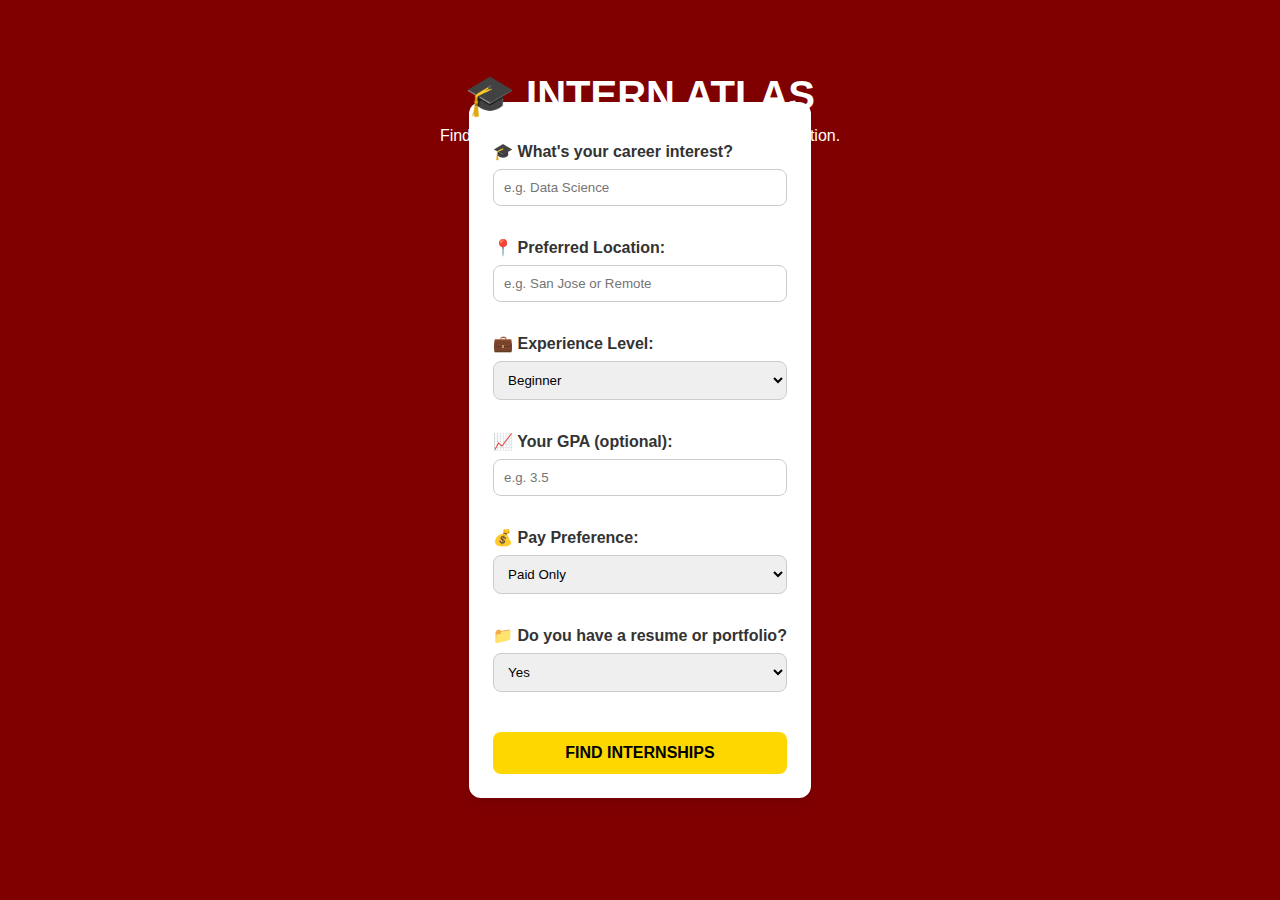
<file: index.html>
<!DOCTYPE html>
<html lang="en">
<head>
  <meta charset="UTF-8">
  <title>Internship Mapper</title>
  <link rel="stylesheet" href="style.css">
</head>
<body>
  <header>
    <h1>🎓 Intern Atlas</h1>
    <p>Find paid internships that match your goals and location.</p>
  </header>

  <main>
    <section id="user-input">
  <form class="form-box">
    <label for="interest">🎓 What's your career interest?</label>
    <input type="text" id="interest" placeholder="e.g. Data Science">

    <label for="location">📍 Preferred Location:</label>
    <input type="text" id="location" placeholder="e.g. San Jose or Remote">

    <label for="experience">💼 Experience Level:</label>
    <select id="experience">
      <option>Beginner</option>
      <option>Intermediate</option>
      <option>Advanced</option>
    </select>

    <label for="gpa">📈 Your GPA (optional):</label>
    <input type="text" id="gpa" placeholder="e.g. 3.5">

    <label for="pay">💰 Pay Preference:</label>
    <select id="pay">
      <option>Paid Only</option>
      <option>Stipend</option>
      <option>Volunteer OK</option>
    </select>

    <label for="resume">📁 Do you have a resume or portfolio?</label>
    <select id="resume">
      <option>Yes</option>
      <option>No</option>
    </select>

    <button type="button" onclick="findInternships()">Find Internships</button>
  </form>
</section>
  </main>
</body>
<script src="app.js"></script>
</html>
</file>
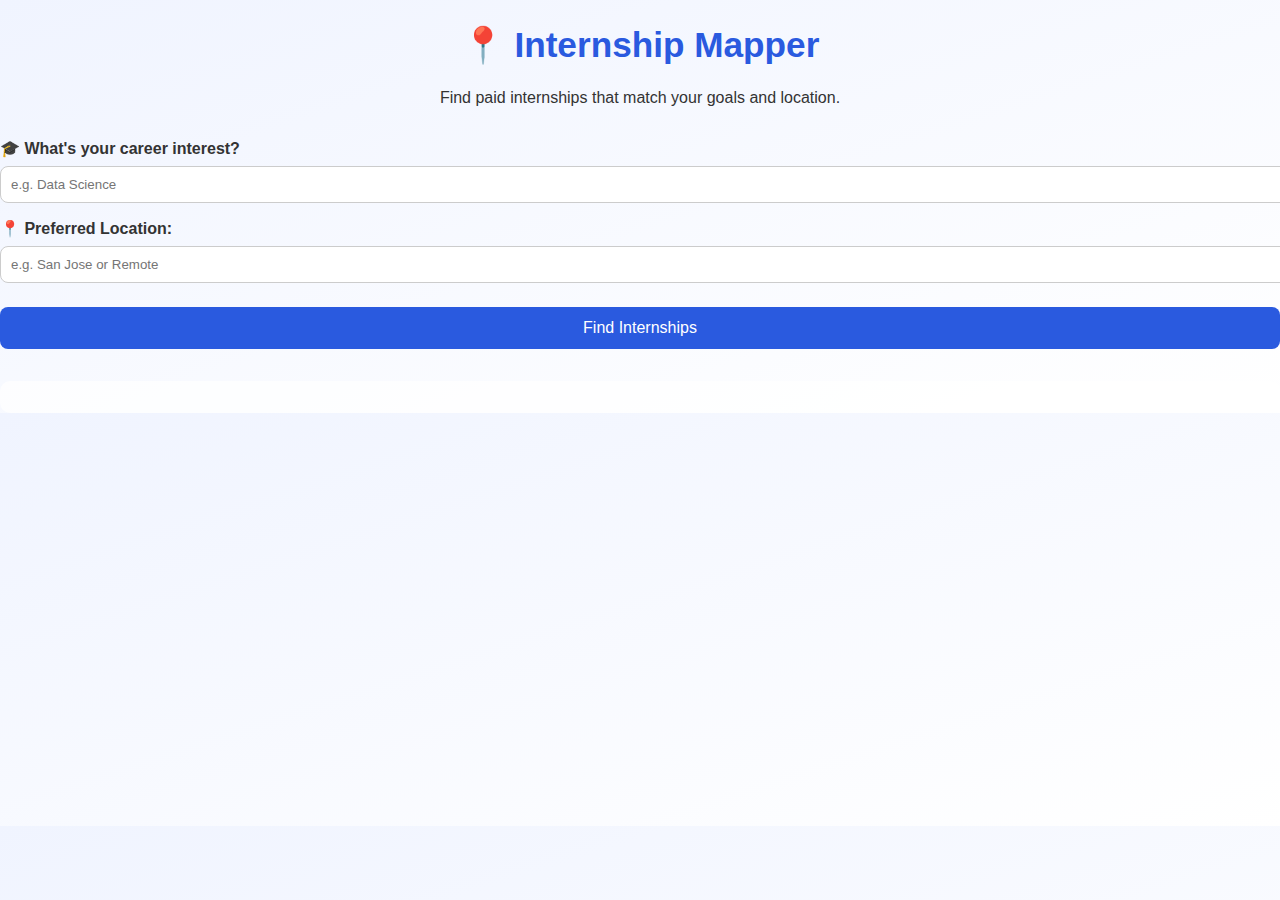
<file: interface.html>
<!DOCTYPE html>
<html lang="en">
<head>
  <meta charset="UTF-8">
  <title>Internship Mapper</title>
  <link rel="stylesheet" href="styles.css">
</head>
<body>
  <header>
    <h1>📍 Internship Mapper</h1>
    <p>Find paid internships that match your goals and location.</p>
  </header>

  <main>
    <section id="user-input">
      <label for="interest">🎓 What's your career interest?</label>
      <input type="text" id="interest" placeholder="e.g. Data Science">

      <label for="location">📍 Preferred Location:</label>
      <input type="text" id="location" placeholder="e.g. San Jose or Remote">

      <button onclick="findInternships()">Find Internships</button>
    </section>

    <section id="results">
      <!-- Matches will show here -->
    </section>
  </main>
</body>
<script src="app.js"></script>
</html>
</file>
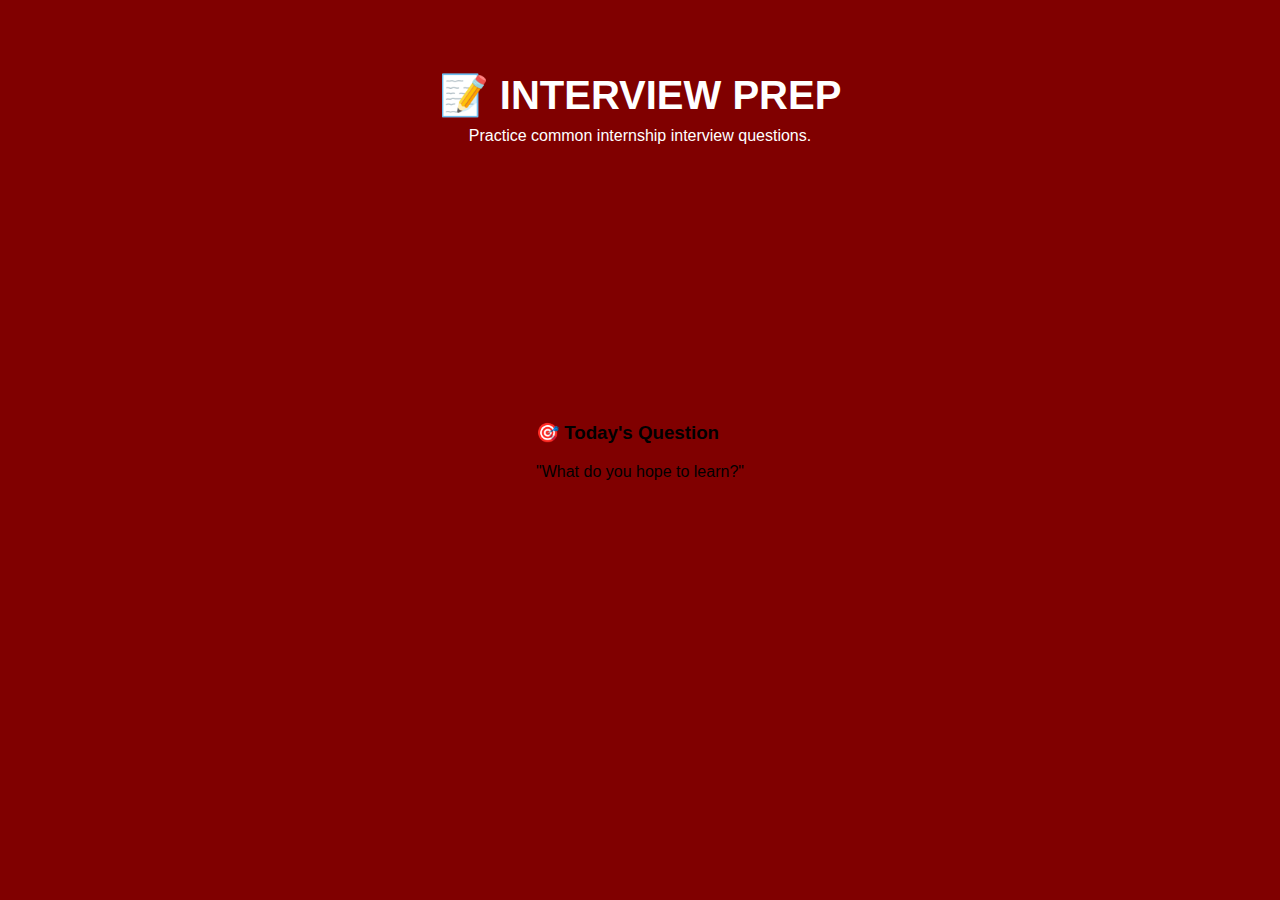
<file: interview.html>
<!DOCTYPE html>
<html lang="en">
<head>
  <meta charset="UTF-8">
  <title>Interview Practice | Intern Atlas</title>
  <link rel="stylesheet" href="style.css"> <!-- reuse your existing CSS -->
</head>
<body>
  <header>
    <h1>📝 Interview Prep</h1>
    <p>Practice common internship interview questions.</p>
  </header>

  <main class="centered-content">
    <div class="question-card">
      <h3>🎯 Today's Question</h3>
      <p id="interview-question"></p>
    </div>
  </main>

  <script>
    const questions = [
      "Tell me about yourself.",
      "Why are you interested in this internship?",
      "Describe a challenge you've overcome.",
      "What do you hope to learn?",
      "Tell me about a time you worked on a team.",
      "How do you manage deadlines and priorities?"
    ];

    const randomIndex = Math.floor(Math.random() * questions.length);
    const selected = questions[randomIndex];
    document.getElementById("interview-question").textContent = `"${selected}"`;
  </script>
</body>
</html>
</file>
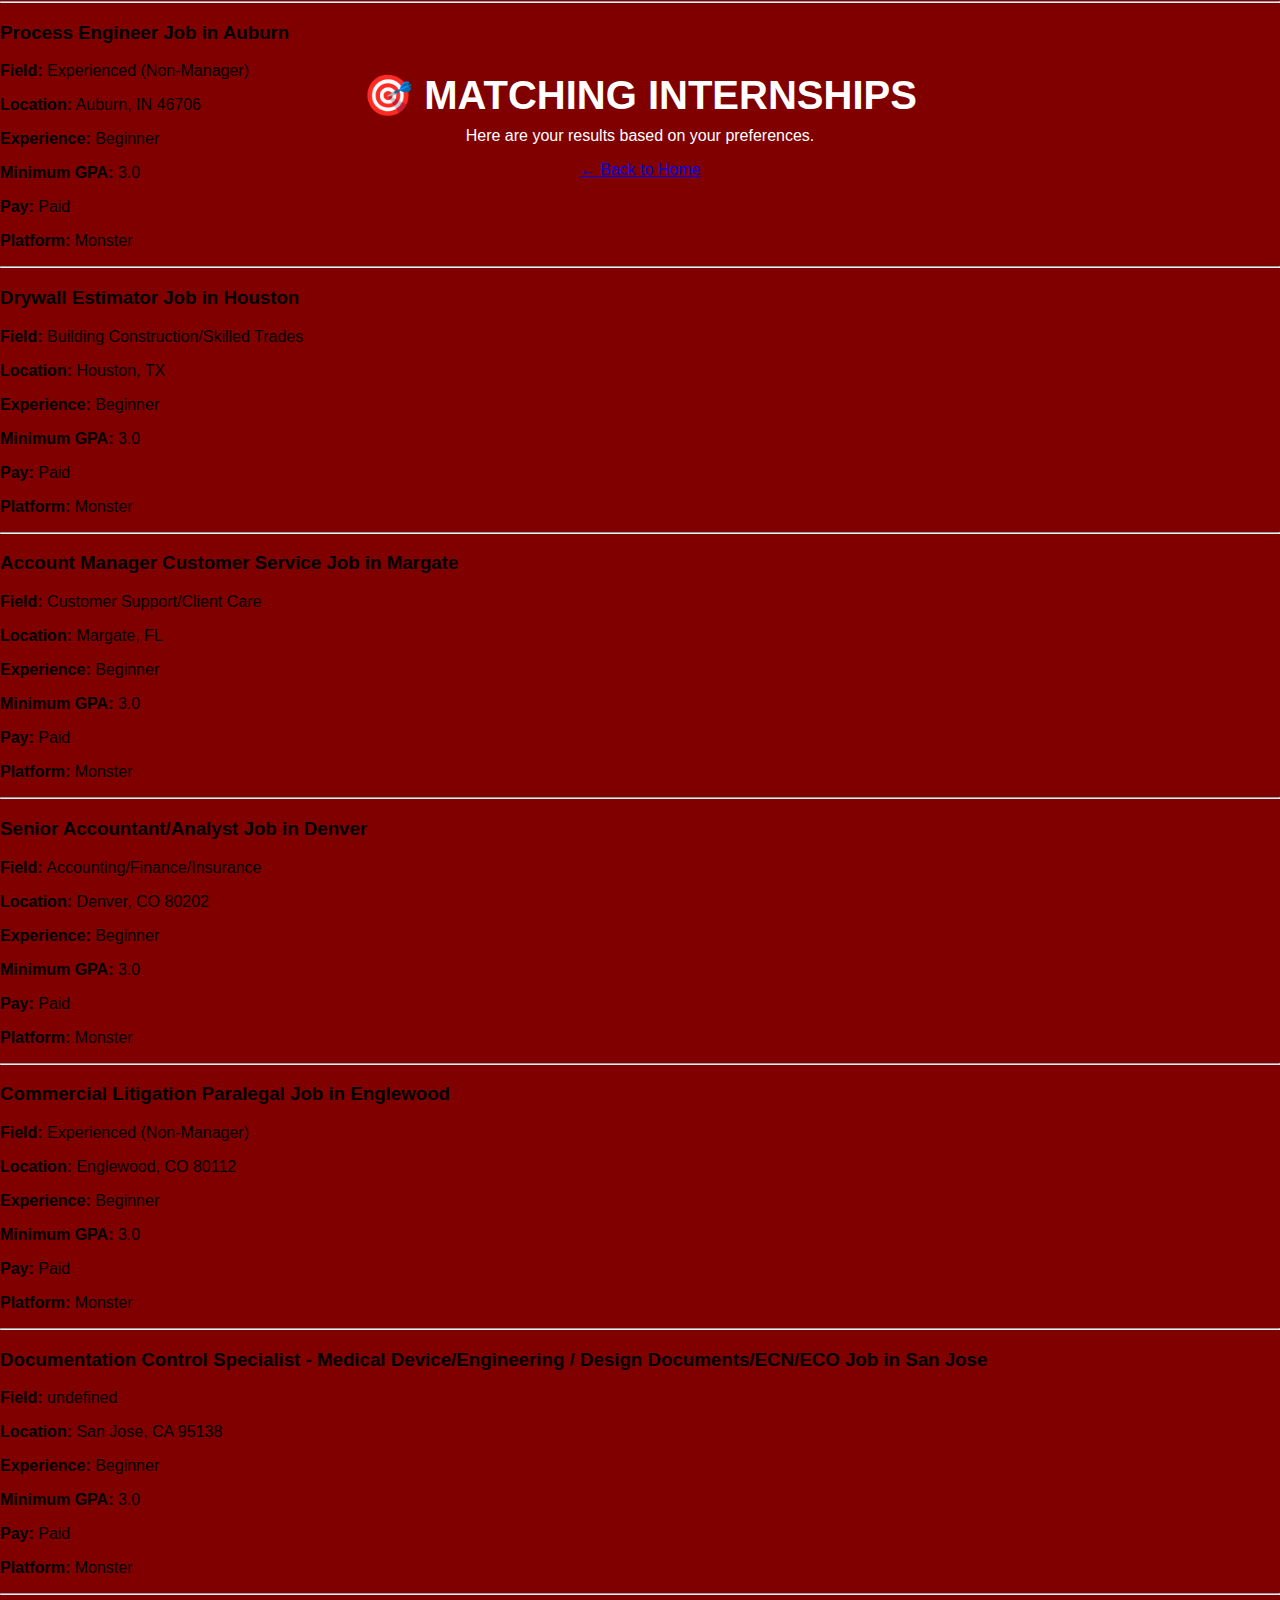
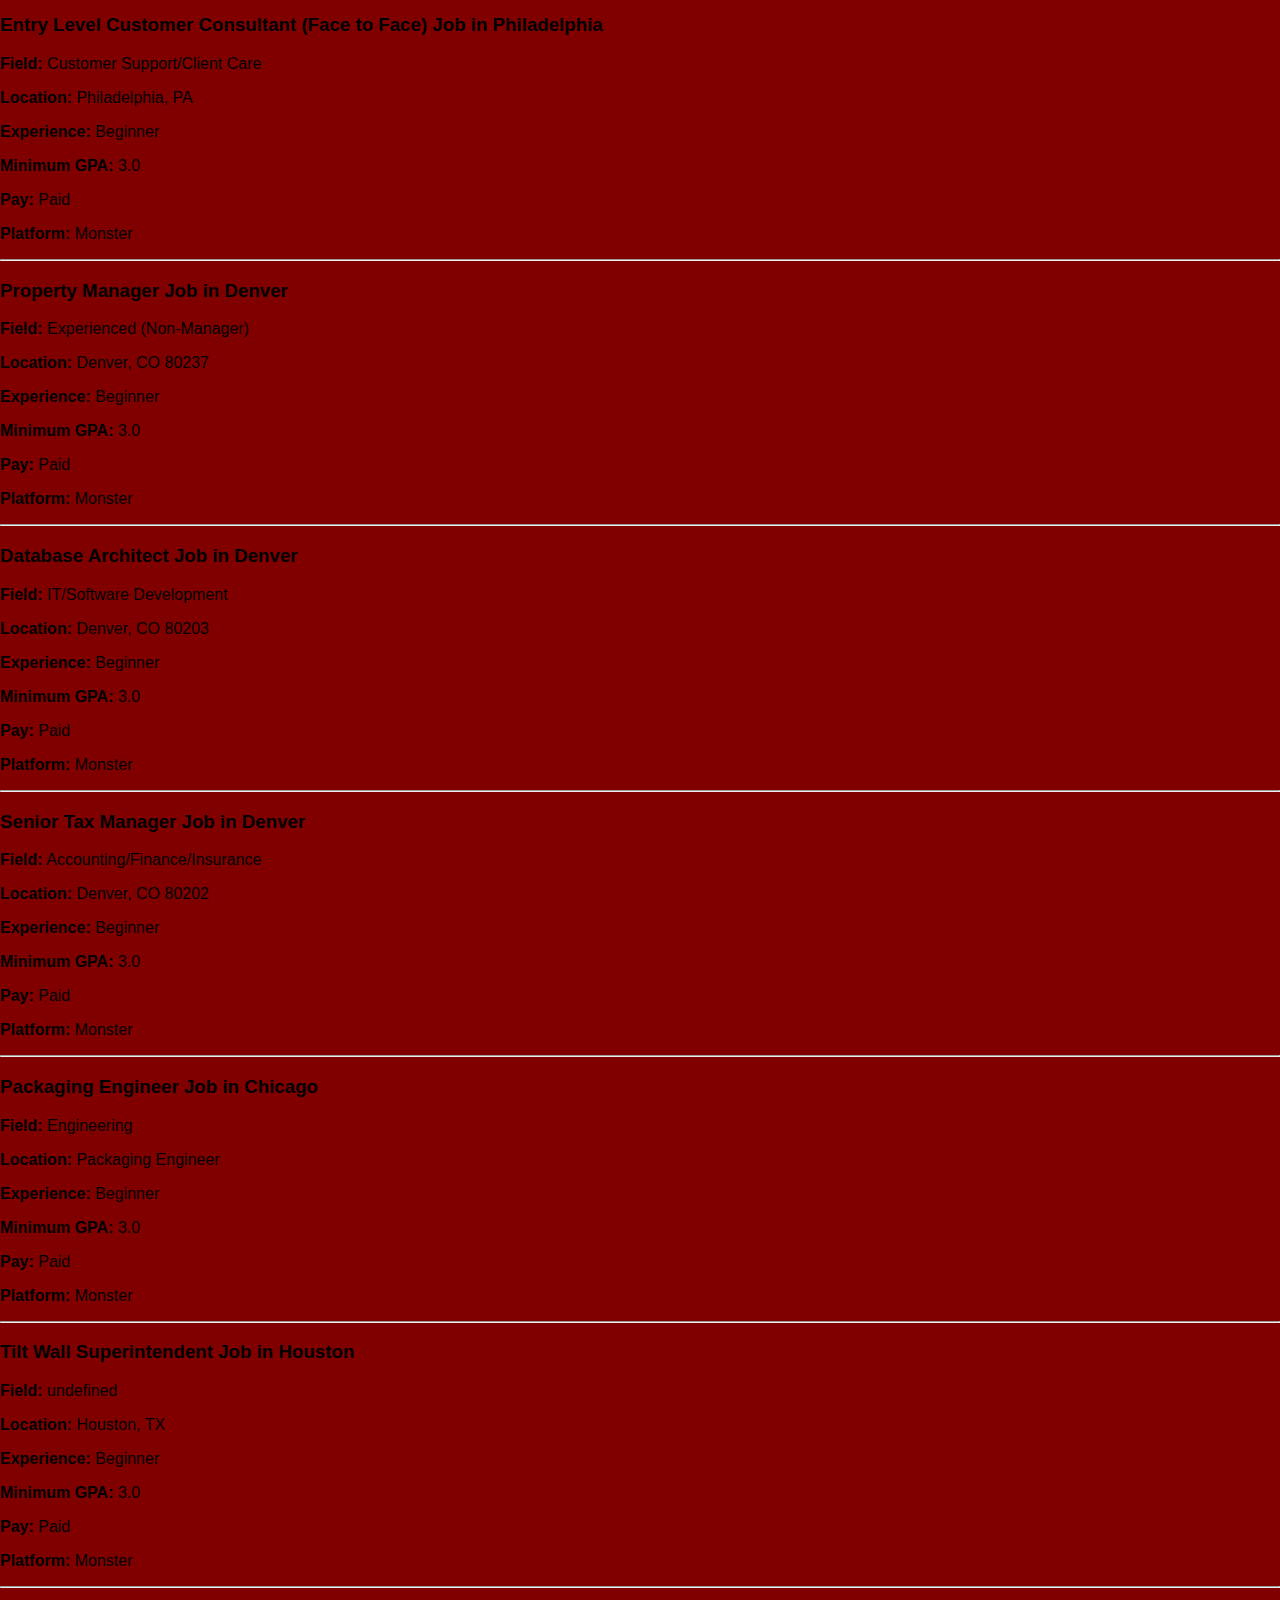
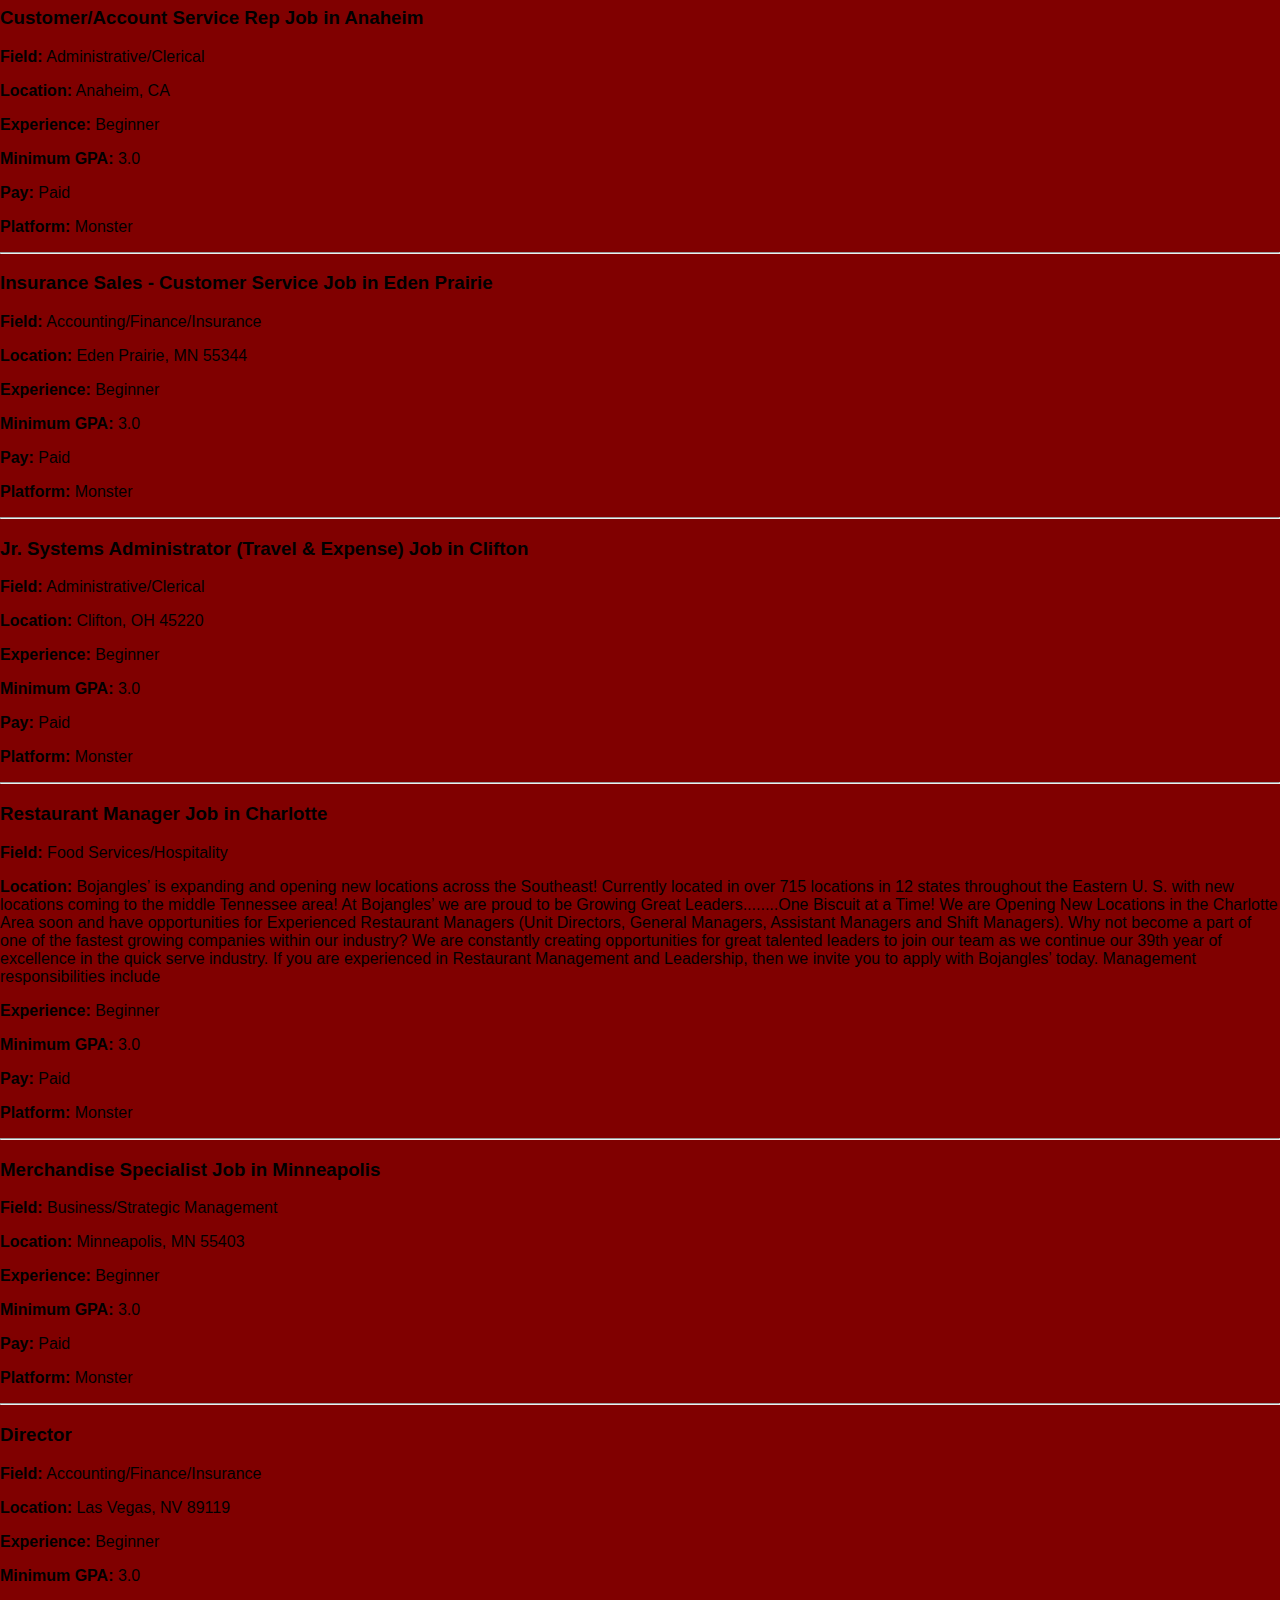
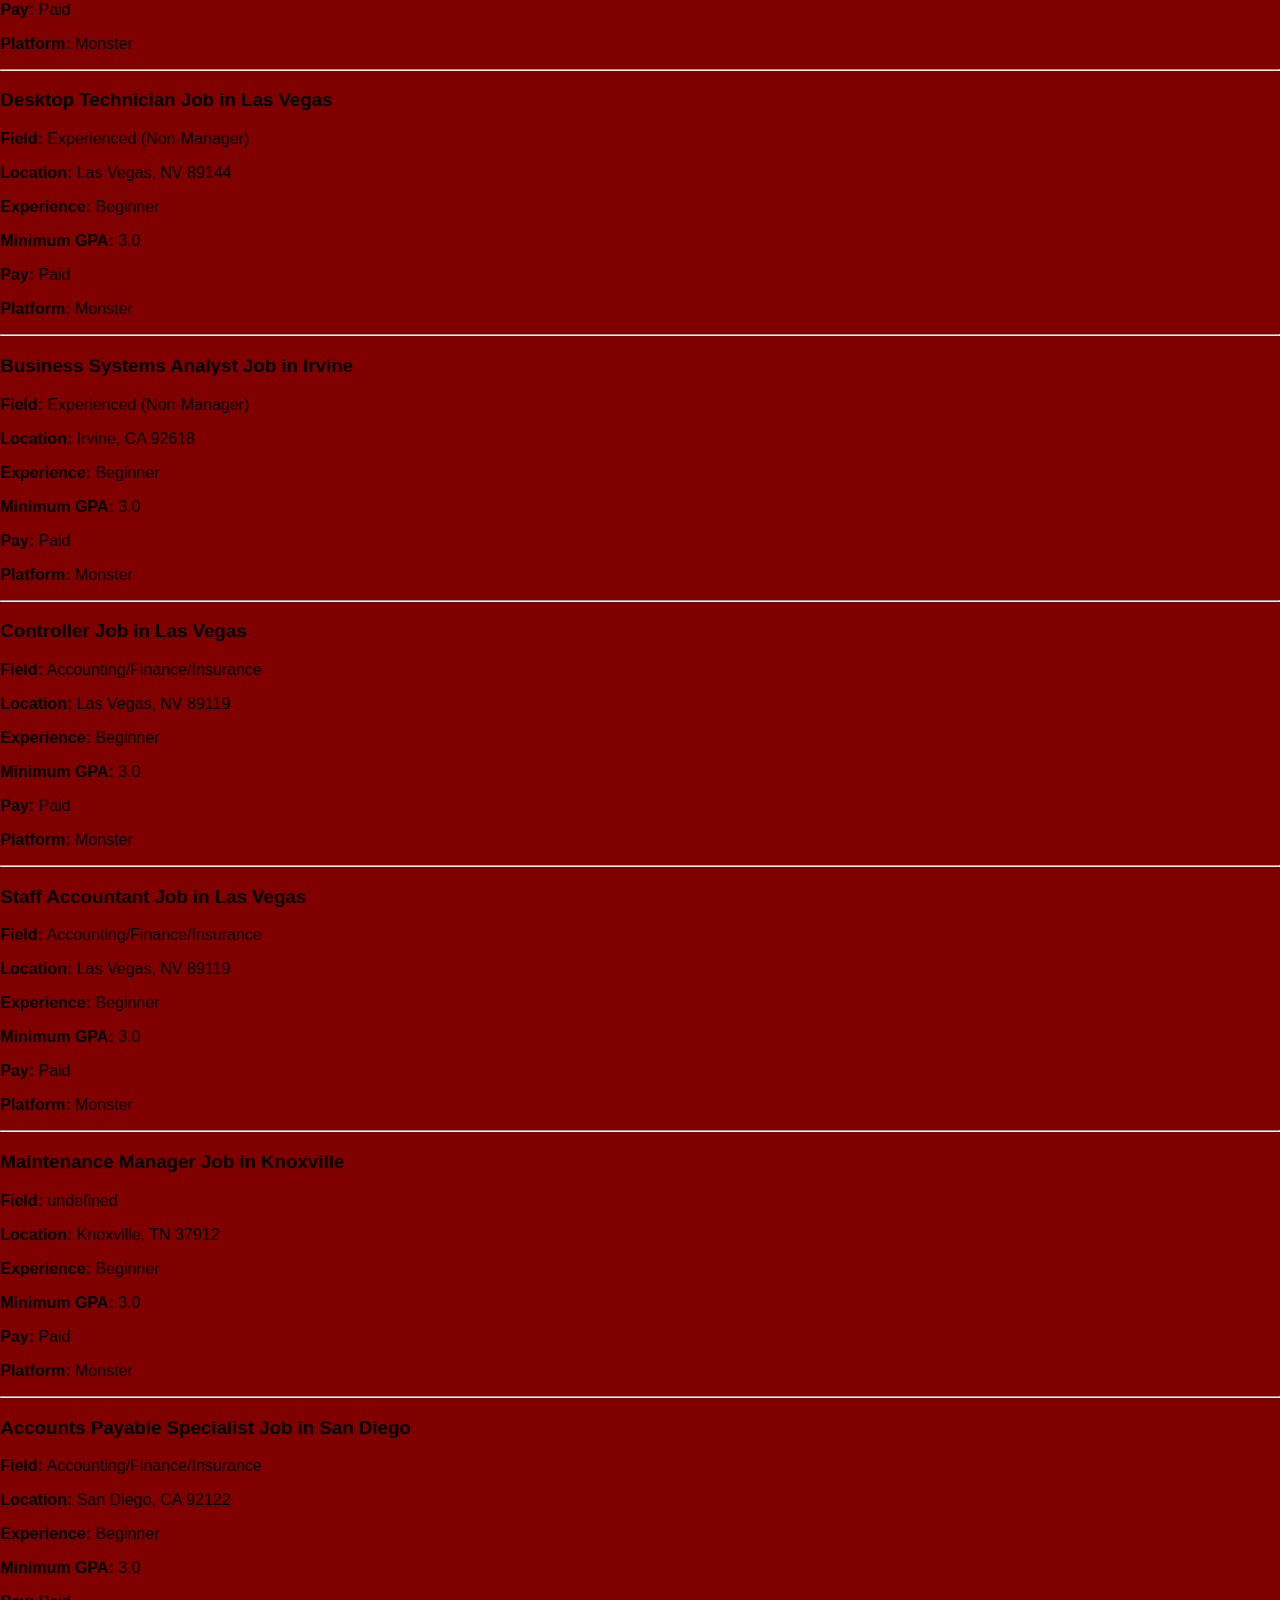
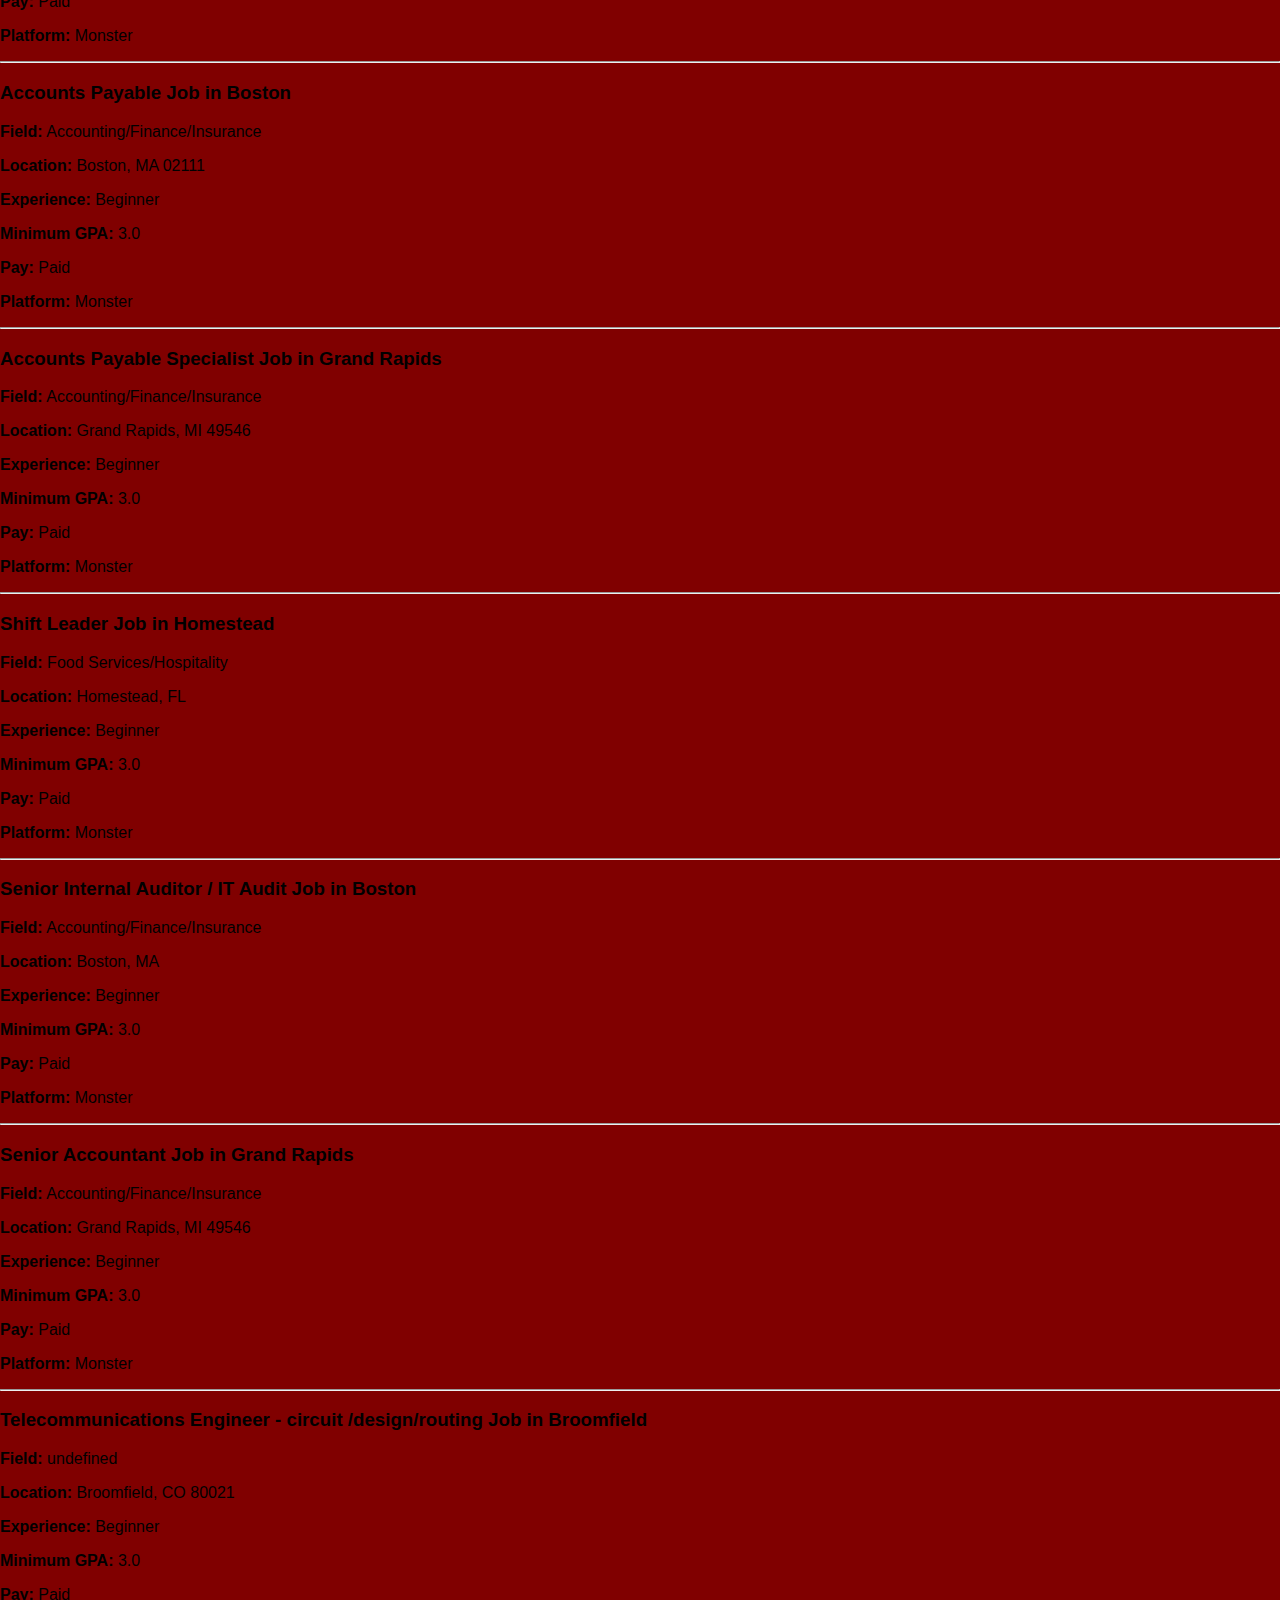
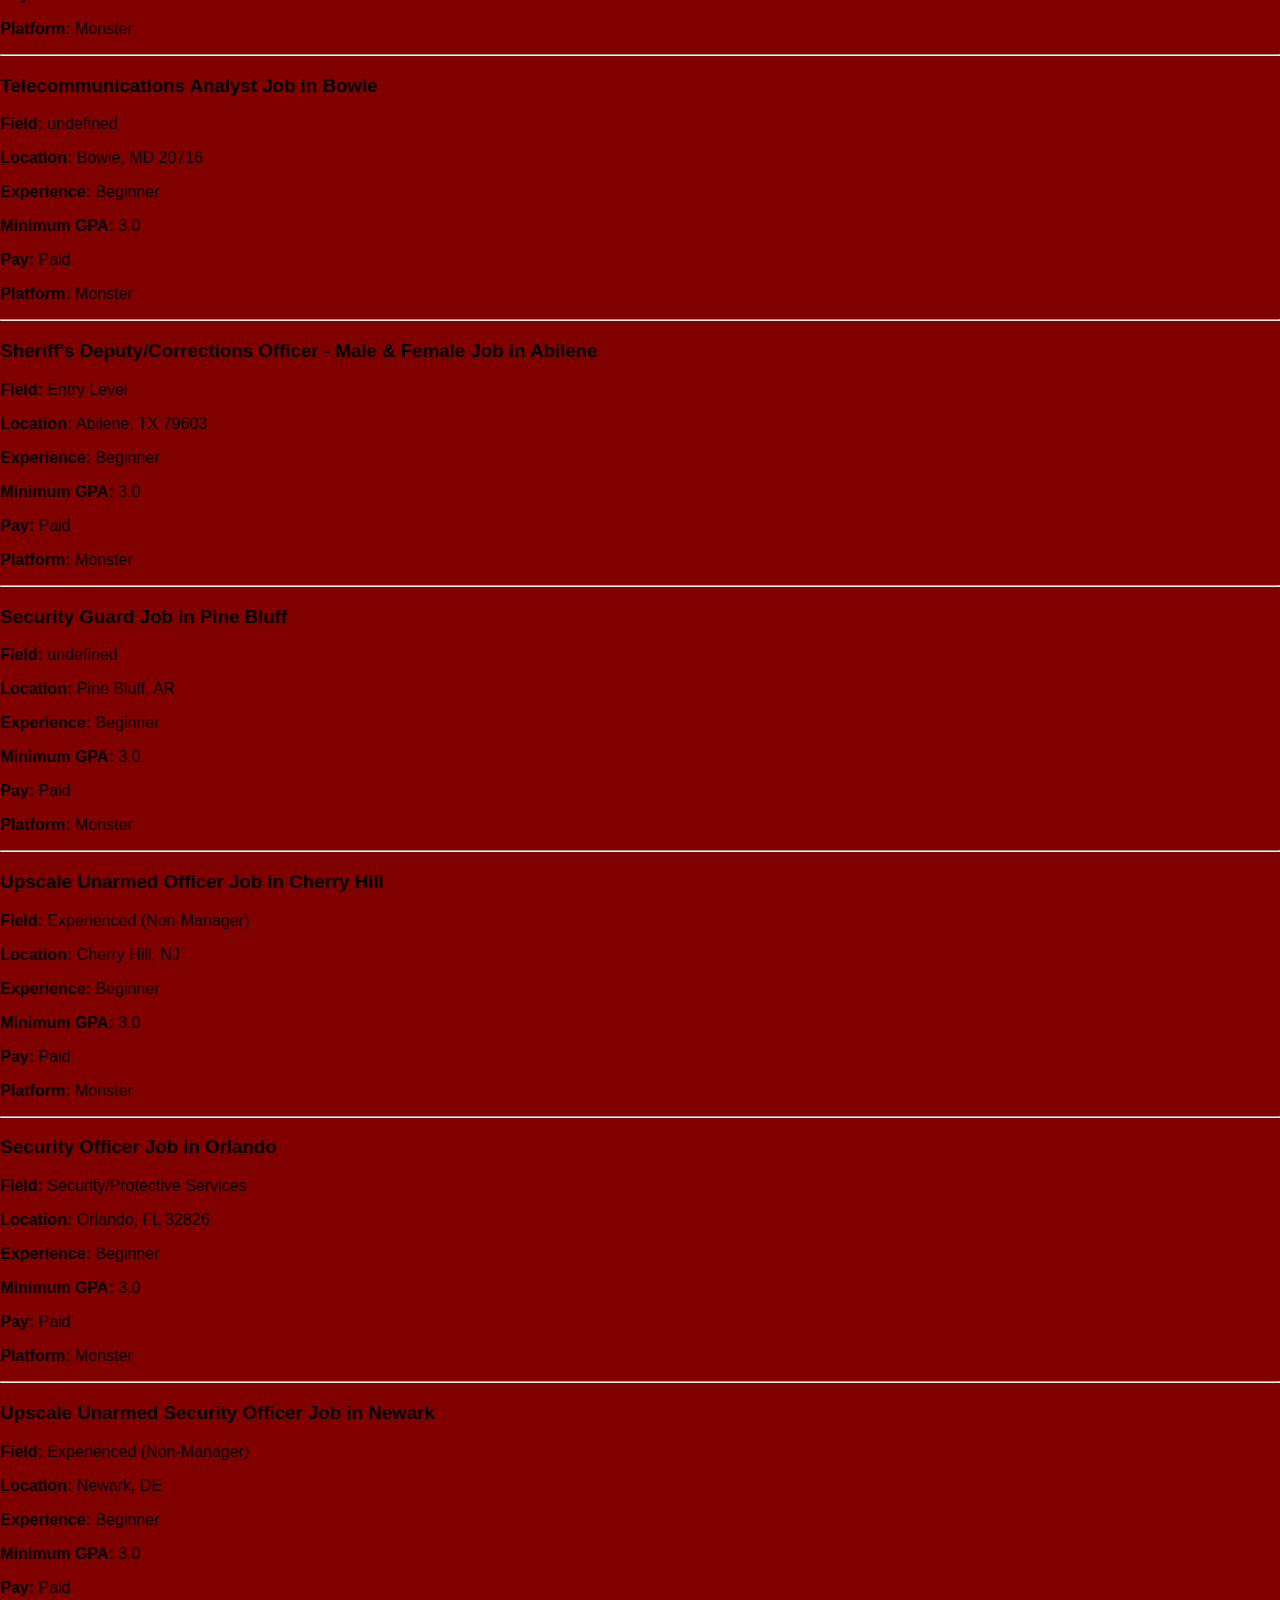
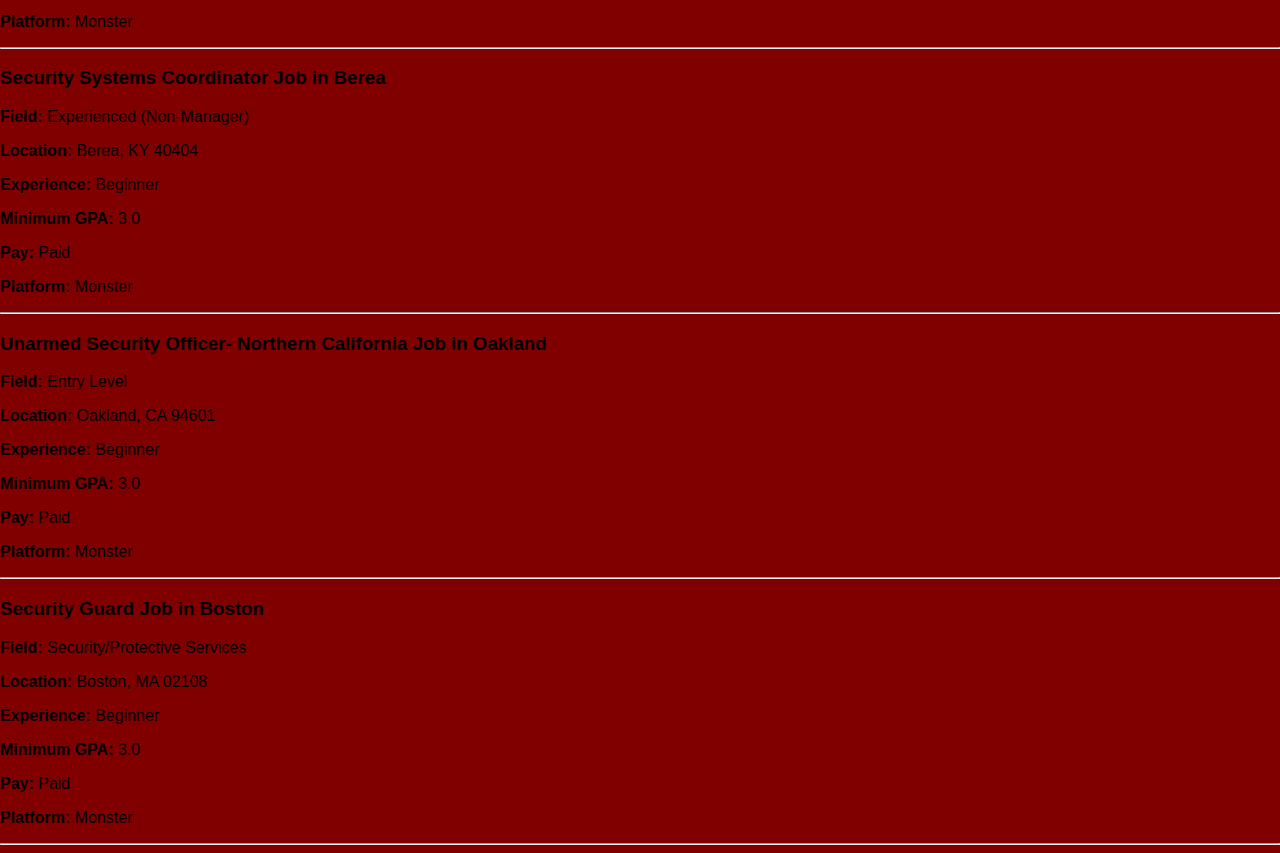
<file: results.html>
<!DOCTYPE html>
<html lang="en">
<head>
  <meta charset="UTF-8">
  <title>Internship Results</title>
  <link rel="stylesheet" href="style.css">
</head>
<body>
  <header>
    <h1>🎯 Matching Internships</h1>
    <p>Here are your results based on your preferences.</p>
    <a href="index.html" class="back-button">← Back to Home</a>
</header>

  <div class="results-container">
    <section class="internship-list">
      <!-- JS will inject internship cards here -->
    </section>

    <section class="map-area" id="map">
      <!-- Your map will load here (Google Maps, Leaflet, etc.) -->
    </section>
  </div>

  <script src="results.js"></script>
</body>
</html>
</file>
<file: style.css>
body {
  display: flex;
  justify-content: center;
  align-items: center;
  height: 100vh;
  margin: 0;
  background: #800000;
  font-family: 'Segoe UI', Tahoma, Geneva, Verdana, sans-serif;
}

.container {
  width: 300px;           /* fixed width */
  height: 350px;          /* fixed height for square shape */
  background-color: white;
  border-radius: 12px;
  padding: 1.5rem;
  box-shadow: 0 8px 16px rgba(0, 0, 0, 0.2);
  color: #333;
  text-align: center;
}

header {
  text-align: center;
  margin-top: 2rem;
  margin-bottom: 1.5rem;
  color: white;
}

/* h1 {
  font-size: 2.2rem;
  text-transform: uppercase;
  font-weight: bold;
  margin: 0;
}

header p {
  font-size: 1rem;
  margin-top: 0.3rem;
} */

header {
  position: absolute;
  top: 40px; /* adjust as needed */
  left: 50%;
  transform: translateX(-50%);
  text-align: center;
  color: white;
}

header h1 {
  margin: 0;
  font-size: 2.5rem;
  font-weight: bold;
  text-transform: uppercase;
}

header p {
  margin-top: 0.5rem;
  font-size: 1rem;
}

form {
  background-color: white;
  padding: 1.5rem;
  border-radius: 12px;
  box-shadow: 0 4px 12px rgba(0, 0, 0, 0.1);
  color: #333;
}

label {
  display: block;
  margin-top: 1rem;
  font-weight: 600;
}

input {
  width: 100%;
  padding: 10px;
  margin-top: 0.5rem;
  border-radius: 8px;
  border: 1px solid #ccc;
}

button {
  width: 100%;
  margin-top: 1.5rem;
  background-color: #FFD700; /* Bright yellow */
  color: #000; /* Black text on yellow */
  border: none;
  padding: 12px;
  border-radius: 8px;
  font-size: 1rem;
  font-weight: bold;
  text-transform: uppercase;
  cursor: pointer;
  transition: background-color 0.2s ease-in-out;
}

button:hover {
  background-color: #e6c200; /* Slightly darker on hover */
}

#results {
  margin-top: 2rem;
  background: rgba(255, 255, 255, 0.85);
  padding: 1rem;
  border-radius: 10px;
  color: #000;
}

#results ul {
  padding-left: 1rem;
  line-height: 1.6;
}

form {
  display: flex;
  flex-direction: column;
  align-items: left; 
}

form input,
form select,
form textarea {
  width: 100%;
  max-width: 500px;
  margin-top: 0.5rem;
  margin-bottom: 1rem;
  border-radius: 8px;
  border: 1px solid #ccc;
  padding: 10px;
  box-sizing: border-box;
}
</file>
<file: styles.css>
body {
    font-family: 'Segoe UI', Tahoma, Geneva, Verdana, sans-serif;
    background: linear-gradient(to bottom right, #f0f4ff, #ffffff);
    margin: 0;
    padding: 0;
    color: #333;
  }
  
  .container {
    max-width: 600px;
    margin: auto;
    padding: 2rem;
  }
  
  header {
    text-align: center;
    margin-bottom: 2rem;
  }
  
  h1 {
    font-size: 2.2rem;
    color: #2a5adf;
  }
  
  form {
    background-color: #fff;
    padding: 1.5rem;
    border-radius: 12px;
    box-shadow: 0 4px 12px rgba(0, 0, 0, 0.05);
  }
  
  label {
    display: block;
    margin-top: 1rem;
    font-weight: 600;
  }
  
  input {
    width: 100%;
    padding: 10px;
    margin-top: 0.5rem;
    border-radius: 8px;
    border: 1px solid #ccc;
  }
  
  button {
    width: 100%;
    margin-top: 1.5rem;
    background-color: #2a5adf;
    color: white;
    border: none;
    padding: 12px;
    border-radius: 8px;
    font-size: 1rem;
    cursor: pointer;
    transition: background-color 0.2s ease-in-out;
  }
  
  button:hover {
    background-color: #244fc1;
  }
  
  #results {
    margin-top: 2rem;
    background: #ffffffb2;
    padding: 1rem;
    border-radius: 10px;
  }
  
  #results ul {
    padding-left: 1rem;
    line-height: 1.6;
  }
</file>
